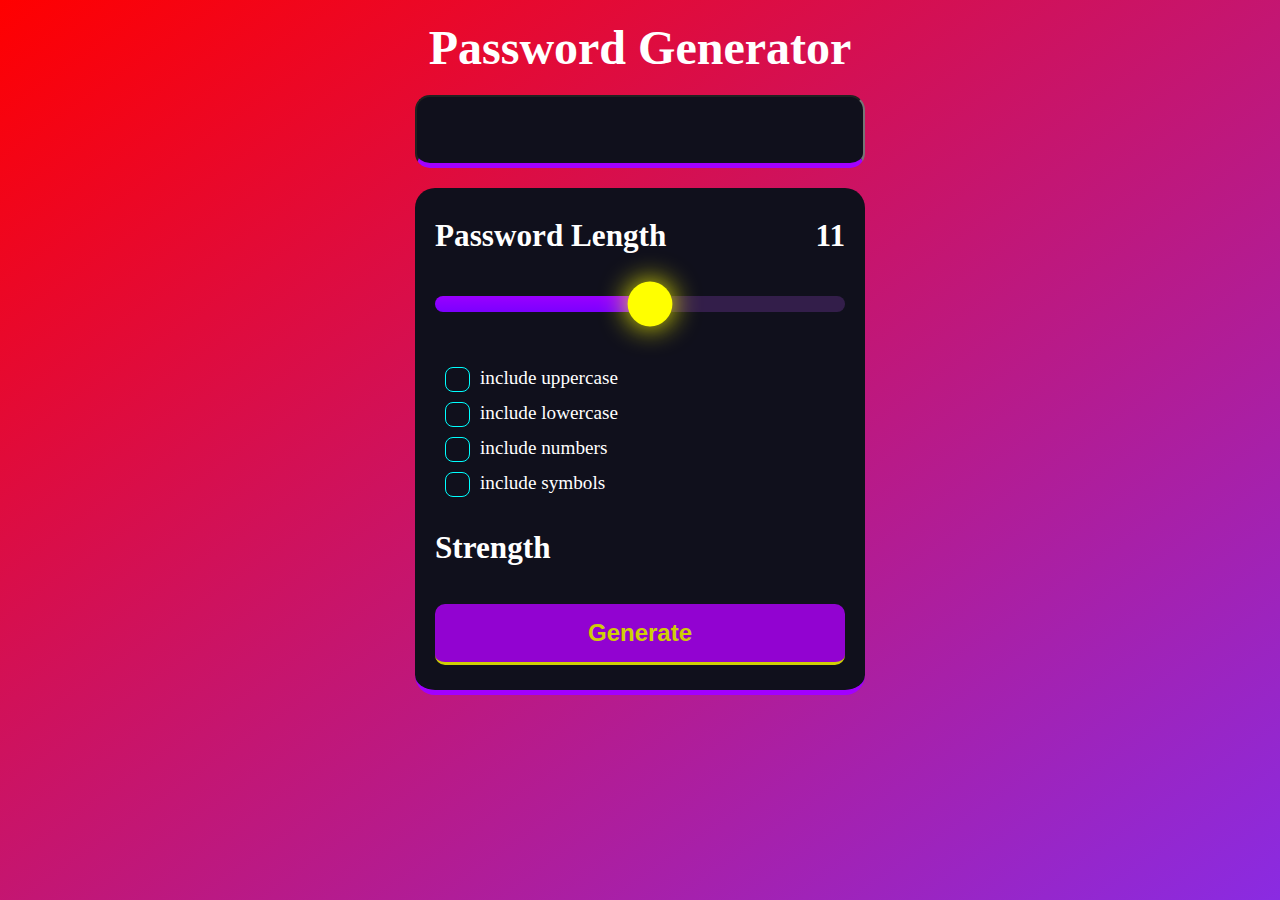
<file: index.htm>
<!DOCTYPE html>
<html lang="en">
  <head>
    <meta charset="UTF-8" />
    <meta name="viewport" content="width=device-width, initial-scale=1.0" />
    <title>Password - Generator</title>
    <link rel="stylesheet" href="randomPassword.css" />
    <link
      rel="stylesheet"
      href="https://cdnjs.cloudflare.com/ajax/libs/font-awesome/6.5.1/css/all.min.css"
      integrity="sha512-DTOQO9RWCH3ppGqcWaEA1BIZOC6xxalwEsw9c2QQeAIftl+Vegovlnee1c9QX4TctnWMn13TZye+giMm8e2LwA=="
      crossorigin="anonymous"
      referrerpolicy="no-referrer"
    />
  </head>
  <body>
    <div class="cantainer">
      <h1 tag>Password Generator</h1>
      <div class="pass-box">
        <input type="text" password readonly />
        <i class="fa-regular fa-copy" copy></i>
      </div>

      <div class="other">
        <div class="pass-length">
          <h2>Password Length</h2>
          <h2 display-len>11</h2>
        </div>

        <input type="range" min="1" max="20" step="1" pass-len />
        <div class="check-box-cant">
          <div class="check-box">
            <input type="checkbox" id="uppercase" />
            <label for="uppercase">include uppercase</label>
          </div>
          <div class="check-box">
            <input type="checkbox" id="lowercase" />
            <label for="lowercase">include lowercase</label>
          </div>
          <div class="check-box">
            <input type="checkbox" id="numbers" />
            <label for="numbers">include numbers</label>
          </div>
          <div class="check-box">
            <input type="checkbox" id="symbols" />
            <label for="symbols">include symbols</label>
          </div>
        </div>
        <div class="strength">
          <h2>Strength</h2>
          <div class="circle"></div>
        </div>
        <button generate>Generate</button>
      </div>
    </div>

    <script src="randomPassword.js"></script>
  </body>
</html>
</file>
<file: randomPassword.css>
* {
    margin: 0;
    padding: 0;
    box-sizing: border-box;
}
html {
    background: linear-gradient(to right bottom, red , blueviolet);
    background-repeat: no-repeat;
    min-height: 100vh;
    width: 100%;
    box-sizing: border-box;
    /* overflow-y: hidden; */
    /* overflow: hidden; */
}
.cantainer {
    width: 450px;
    margin:10px auto;
    border-radius: 15px;
    text-align: center;
    background-size: contain;
}
[tag] {
    font-size: 3rem;
    margin: 20px auto;   
    color: rgb(255, 255, 255); 
}

/* show password box */
.pass-box {
    margin: 20px auto;
    width: 100%;
    display: flex;
    justify-content: center;
    position: relative;
    /* margin-bottom: 40px; */
}
.pass-box input {
    letter-spacing: 1.5px;
    padding: 5px 0;
    width: 100%;
    font-size: 2rem;
    border-radius: 15px;
    text-align: center;
    line-height: 3.5rem;
    background: local;
    outline: none;
    color: yellow;
    background-color: rgb(16, 16, 28);
    border-bottom: 5px solid rgb(162, 0, 255);
}
.pass-box i {
    color: rgb(177, 172, 172);
    right: 12px;
    top: 20px;
    position: absolute;
    font-size: 1.8rem;
    font-weight: 400;
    cursor: pointer;
}
.pass-box i:hover {
    color: rgb(60, 50, 205);
}
.copied::after {
    content: "copied";
    position: absolute;
    right: -10px;
    top: -30px;
    background-color: rgb(86, 3, 86);
    color: white;
    border-radius: 10px;
    font-size: 14px;
    padding: 7px;
    text-transform: lowercase;
    opacity: 1;
}

/* others */
.other {
    margin-top: 10px;
    padding: 20px;
    width: 100%;
    color: white;
    border-radius: 20px;
    background-color: rgb(16, 16, 28);
    border-bottom: 5px solid rgb(162, 0, 255);
}
/* show password length */
.pass-length {
    margin: 10px auto;
    margin-bottom: 2px;
    display: flex;
    justify-content: space-between;
    width: 100%;
    font-size: 1.3rem;
}
[pass-len] {
    appearance: none;
    height: 1rem;
    margin: 40px auto;
    margin-bottom: 20px;
    width: 100%;
    appearance: none;
    border-radius: 10px;
    background-color: rgba(68, 37, 97, 0.671);
    background-image: linear-gradient(rgb(153, 0, 255) , rgb(123, 0, 255));
    background-repeat: no-repeat;
    background-size: 55% 100%;
}
[pass-len]:focus {
    outline: 1px solid yellow;
}
[pass-len]::-webkit-slider-thumb:hover {
    background-color: rgb(76, 3, 194);    
}
[pass-len]::-webkit-slider-thumb {
    appearance: none;
    height:1rem;
    width: 1rem;
    border-radius: 50%;
    background-color: yellow;
    position: relative;
    cursor: pointer;
    box-shadow: 0 0 10px yellow;
    transform: scale(2.8);
}


/* All check boxes */
.check-box-cant {
    margin: 30px auto;
    display: flex;
    flex-direction: column;
    align-items: start;
}
.check-box {
    margin: 5px auto;
    width: 100%;
    display: flex;  
}
.check-box input {
    appearance: none;
    position: relative;
    margin: 0 10px;
    border: 1px solid cyan;
    width: 25px;
    height: 25px;
    border-radius: 8px;
    cursor: pointer;
}
.check-box input:checked {
    background-color: rgba(0, 255, 255, 0.7);
}
.check-box input::after {
    position: relative;
}
.check-box input:checked::after {
    position: absolute;
    content: "✓";
    color: red;
    font-weight: 700;
    top: -6px;
    left: 4px;
    font-size: 1.4rem;
    z-index: 2;
}
.check-box label {
    font-size: 1.2rem;
    cursor: pointer;
}

/* Show strength of password */
.strength {
    padding-right:20px;
    margin: 20px auto;
    display: flex;
    font-size: 1.3rem;
    line-height: 2rem;
    justify-content: space-between;
    align-items: center;
}
.strength div {
    width: 12px;
    height: 12px;
    border-radius: 50%;
    transform: scale(3.3);
}
[generate] {
    appearance: none;
    border: none;
    outline: none;

    background: rgb(179, 0, 255);
    border-bottom:3px solid yellow;
    width: 100%;
    font-size: 1.5rem;
    font-weight: 700;
    color: yellow;
    border-radius: 10px;
    padding: 5px;
    margin: 20px auto 5px auto;
    cursor: pointer;
    opacity: .8;
    line-height: 3rem;
    
}
[generate]:hover {
    opacity: 1;
}
[generate]:active {
    border-bottom:none;
    border-top:3px solid yellow;
}
.good {
    background-color: yellow;
    box-shadow: 0 0 10px yellow;
}
.weak {
    background-color: red;
    box-shadow: 0 0 10px red;
}
.strong {
    background-color: rgb(0, 250, 0);
    box-shadow: 0 0 10px rgb(4, 225, 4);
}

@media screen and (max-width:520px) {
    [tag] {
        padding-top: 0;
        margin: 15px auto;
        font-size: 2rem;
        letter-spacing: 1px;
    }
    .cantainer {
        width: 400px;
        margin: 15px auto;
    }
    [pass-len] {
        margin: 20px auto;
    }
    .pass-box {
        margin: 15px auto;
    }
    .pass-box input {
        font-size: 1.5rem;
        letter-spacing: 0;
    }
    .pass-length {
        margin: 0px auto;
    }
}
@media screen and (max-width:400px) {
    .pass-length h2 {
        font-size: 1.4rem;
        letter-spacing: 0;
    }
    .cantainer {
        width: 350px;
    }
    .pass-box {
        margin: 10px auto;
    }
    .pass-length {
        margin: 15px auto;
    }
}
@media screen and (max-width:350px) {
    [tag] {
        /* font-size: 1.5rem; */
        letter-spacing: 0;
    }
    .cantainer {
        width: 300px;
    }
    .pass-box {
        margin: 10px auto;
    }
    .pass-length {
        margin: 15px auto;
    }
}
</file>
